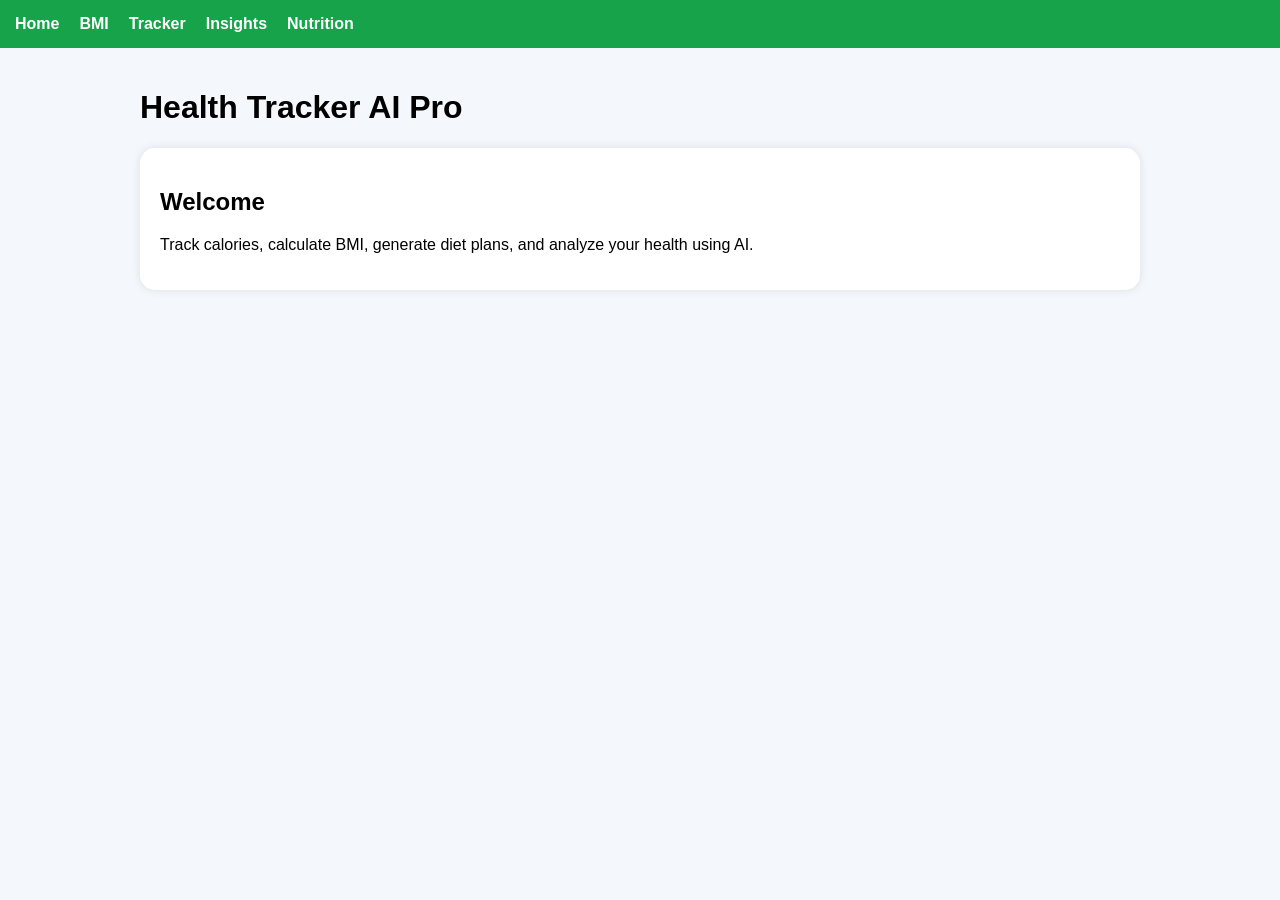
<file: index.html>
<!DOCTYPE html>
<html lang="en">

<head>

  <meta charset="UTF-8">

  <meta name="viewport"
        content="width=device-width, initial-scale=1.0">

  <title>Health Tracker AI</title>

  <link rel="stylesheet"
        href="style.css">

</head>

<body>

<div class="navbar">

  <a href="index.html">Home</a>

  <a href="bmi.html">BMI</a>

  <a href="tracker.html">Tracker</a>

  <a href="insights.html">Insights</a>

  <a href="nutrition.html">Nutrition</a>


</div>

<div class="container">

  <h1>Health Tracker AI Pro</h1>

  <div class="card">

    <h2>Welcome</h2>

    <p>
      Track calories,
      calculate BMI,
      generate diet plans,
      and analyze your health
      using AI.
    </p>

  </div>

</div>

</body>
</html>
</file>
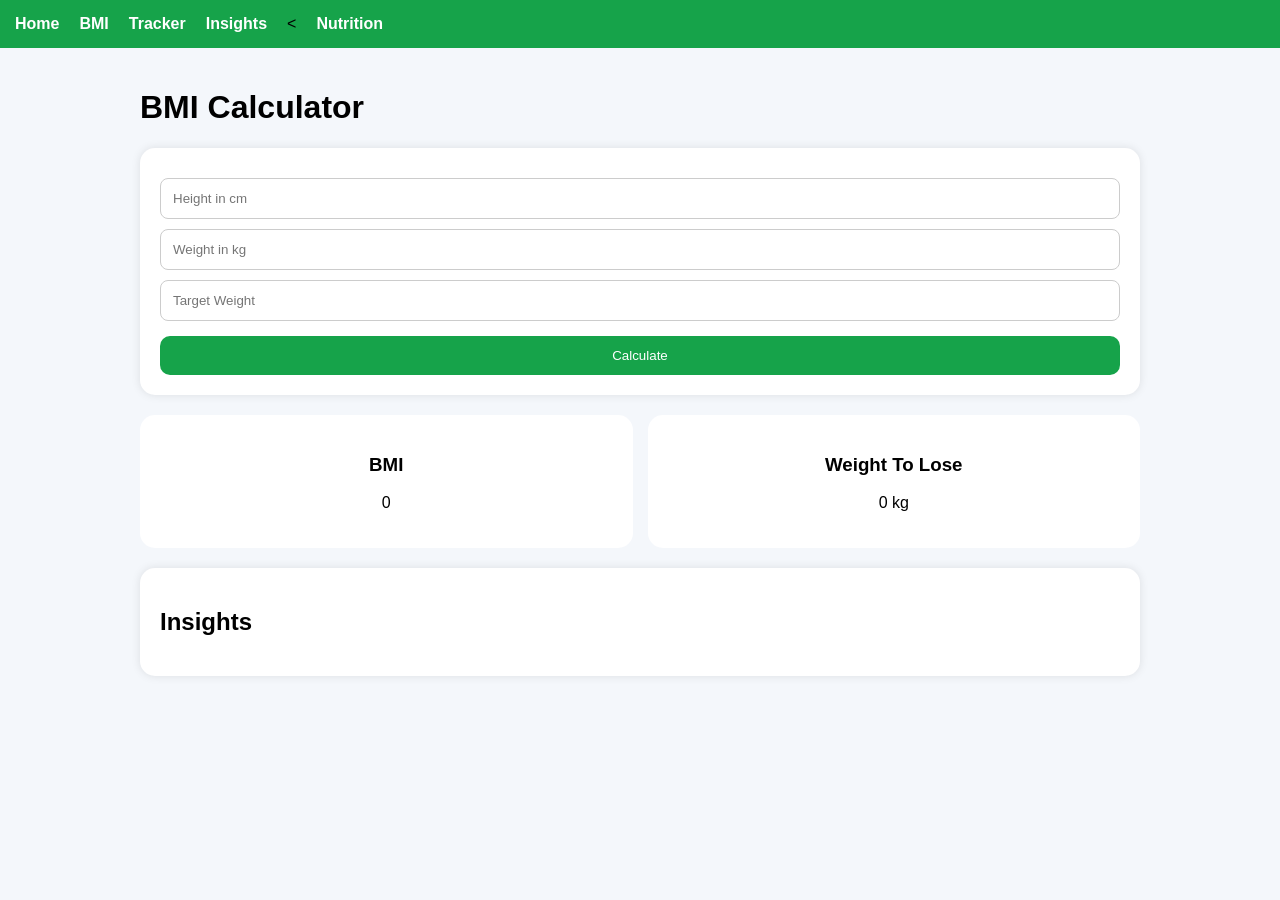
<file: bmi.html>
<!DOCTYPE html>
<html lang="en">

<head>

  <meta charset="UTF-8">

  <meta name="viewport"
        content="width=device-width, initial-scale=1.0">

  <title>BMI Calculator</title>

  <link rel="stylesheet"
        href="style.css">

</head>

<body>

<div class="navbar">

  <a href="index.html">Home</a>

  <a href="bmi.html">BMI</a>

  <a href="tracker.html">Tracker</a>

  <a href="insights.html">Insights</a>

  < <a href="nutrition.html">Nutrition</a>


</div>

<div class="container">

  <h1>BMI Calculator</h1>

  <div class="card">

    <input type="number"
           id="height"
           placeholder="Height in cm">

    <input type="number"
           id="weight"
           placeholder="Weight in kg">

    <input type="number"
           id="targetWeight"
           placeholder="Target Weight">

    <button onclick="calculateBMI()">
      Calculate
    </button>

  </div>

  <div class="stats">

    <div class="stat-box">
      <h3>BMI</h3>
      <p id="bmiResult">0</p>
    </div>

    <div class="stat-box">
      <h3>Weight To Lose</h3>
      <p id="weightLoss">0 kg</p>
    </div>

  </div>

  <div class="card">

    <h2>Insights</h2>

    <div id="healthInsights"></div>

  </div>

</div>

<script src="script.js"></script>

</body>
</html>
</file>
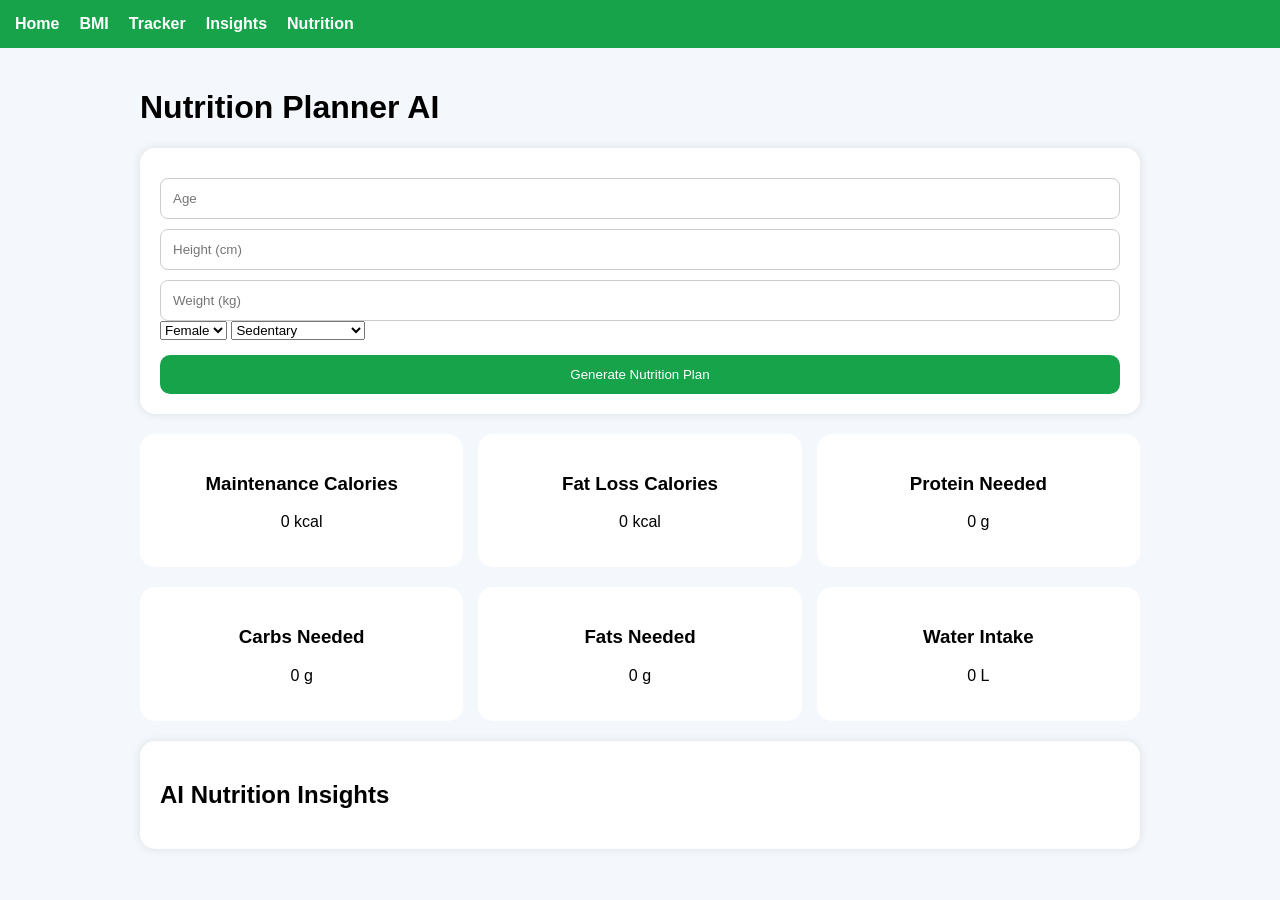
<file: nutrition.html>
<!DOCTYPE html>
<html lang="en">

<head>

  <meta charset="UTF-8">

  <meta name="viewport"
        content="width=device-width, initial-scale=1.0">

  <title>Nutrition Planner</title>

  <link rel="stylesheet"
        href="style.css">

</head>

<body>

<div class="navbar">

  <a href="index.html">Home</a>

  <a href="bmi.html">BMI</a>

  <a href="tracker.html">Tracker</a>

  <a href="insights.html">Insights</a>

  <a href="nutrition.html">Nutrition</a>

</div>

<div class="container">

  <h1>Nutrition Planner AI</h1>

  <div class="card">

    <input type="number"
           id="age"
           placeholder="Age">

    <input type="number"
           id="height"
           placeholder="Height (cm)">

    <input type="number"
           id="weight"
           placeholder="Weight (kg)">

    <select id="gender">

      <option value="female">
        Female
      </option>

      <option value="male">
        Male
      </option>

    </select>

    <select id="activity">

      <option value="1.2">
        Sedentary
      </option>

      <option value="1.375">
        Light Exercise
      </option>

      <option value="1.55">
        Moderate Exercise
      </option>

      <option value="1.725">
        Heavy Exercise
      </option>

    </select>

    <button onclick="calculateNutrition()">
      Generate Nutrition Plan
    </button>

  </div>

  <div class="stats">

    <div class="stat-box">
      <h3>Maintenance Calories</h3>
      <p id="maintenance">0 kcal</p>
    </div>

    <div class="stat-box">
      <h3>Fat Loss Calories</h3>
      <p id="fatLoss">0 kcal</p>
    </div>

    <div class="stat-box">
      <h3>Protein Needed</h3>
      <p id="proteinNeed">0 g</p>
    </div>

  </div>

  <div class="stats">

    <div class="stat-box">
      <h3>Carbs Needed</h3>
      <p id="carbsNeed">0 g</p>
    </div>

    <div class="stat-box">
      <h3>Fats Needed</h3>
      <p id="fatsNeed">0 g</p>
    </div>

    <div class="stat-box">
      <h3>Water Intake</h3>
      <p id="waterNeed">0 L</p>
    </div>

  </div>

  <div class="card">

    <h2>AI Nutrition Insights</h2>

    <div id="nutritionInsights"></div>

  </div>

</div>

<script src="script.js"></script>

</body>
</html>
</file>
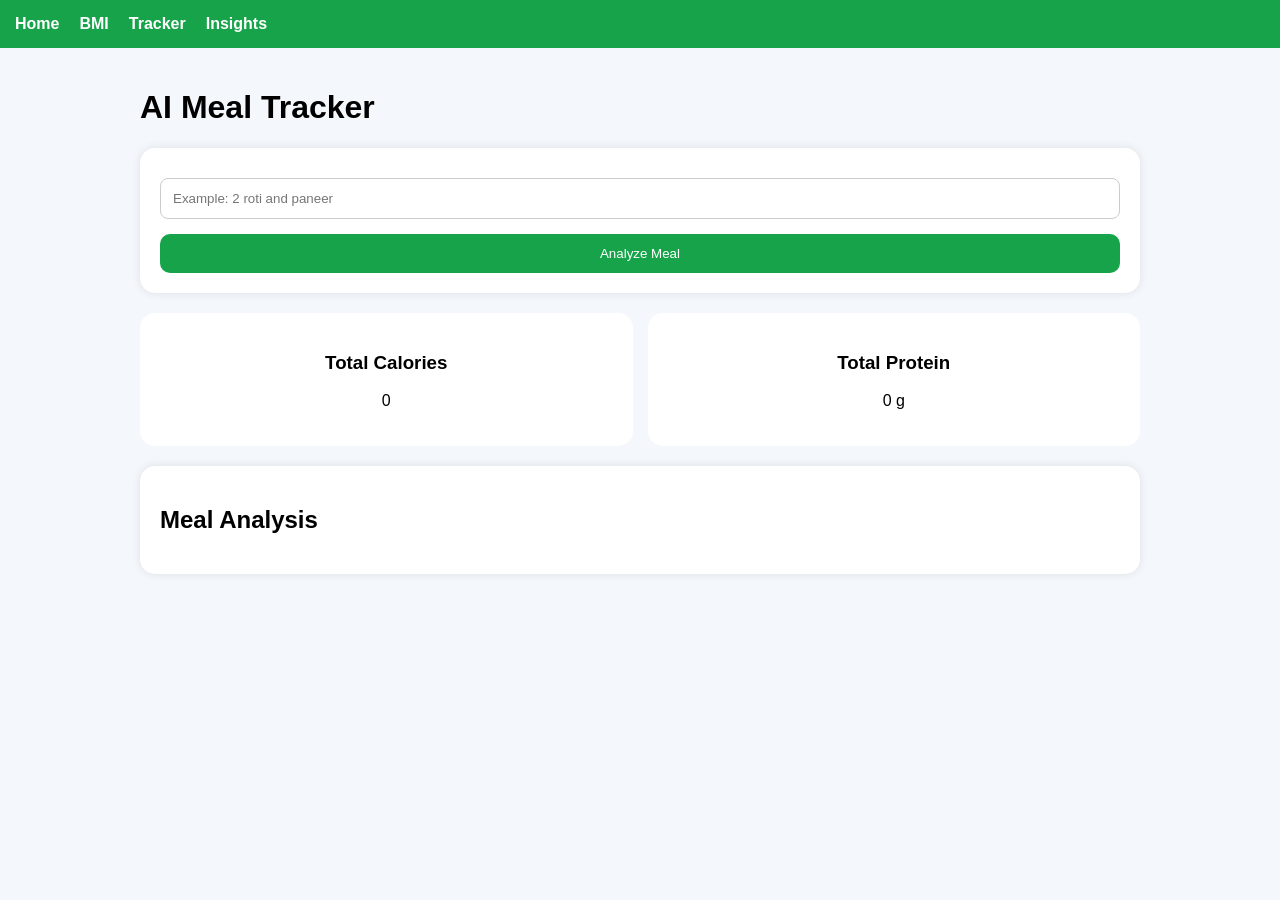
<file: tracker.html>
<!DOCTYPE html>
<html lang="en">

<head>

  <meta charset="UTF-8">

  <meta name="viewport"
        content="width=device-width, initial-scale=1.0">

  <title>Meal Tracker</title>

  <link rel="stylesheet"
        href="style.css">

</head>

<body>

<div class="navbar">

  <a href="index.html">Home</a>

  <a href="bmi.html">BMI</a>

  <a href="tracker.html">Tracker</a>

  <a href="insights.html">Insights</a>

</div>

<div class="container">

  <h1>AI Meal Tracker</h1>

  <div class="card">

    <input type="text"
           id="mealInput"
           placeholder="Example: 2 roti and paneer">

    <button onclick="trackMeal()">
      Analyze Meal
    </button>

  </div>

  <div class="stats">

    <div class="stat-box">
      <h3>Total Calories</h3>
      <p id="totalCalories">0</p>
    </div>

    <div class="stat-box">
      <h3>Total Protein</h3>
      <p id="totalProtein">0 g</p>
    </div>

  </div>

  <div class="card">

    <h2>Meal Analysis</h2>

    <div id="mealResult"></div>

  </div>

</div>

<script src="script.js"></script>

</body>
</html>
</file>
<file: style.css>
body {

    margin: 0;
    font-family: Arial;
    background: #f4f7fb;
}


.navbar {

    background: #16a34a;
    padding: 15px;
    display: flex;
    gap: 20px;
}


.navbar a {

    color: white;
    text-decoration: none;
    font-weight: bold;
}


.container {

    max-width: 1000px;
    margin: auto;
    padding: 20px;
}


.card {

    background: white;
    padding: 20px;
    margin-top: 20px;
    border-radius: 15px;
    box-shadow: 0px 0px 10px rgba(0,0,0,0.1);
}


input {

    width: 100%;
    padding: 12px;
    margin-top: 10px;
    border-radius: 8px;
    border: 1px solid #ccc;
    box-sizing: border-box;
}


button {

    width: 100%;
    padding: 12px;
    margin-top: 15px;
    background: #16a34a;
    color: white;
    border: none;
    border-radius: 10px;
    cursor: pointer;
}


.stats {

    display: grid;

    grid-template-columns:
    repeat(auto-fit,minmax(200px,1fr));

    gap: 15px;

    margin-top: 20px;
}


.stat-box {

    background: white;
    padding: 20px;
    border-radius: 15px;
    text-align: center;
}
</file>
